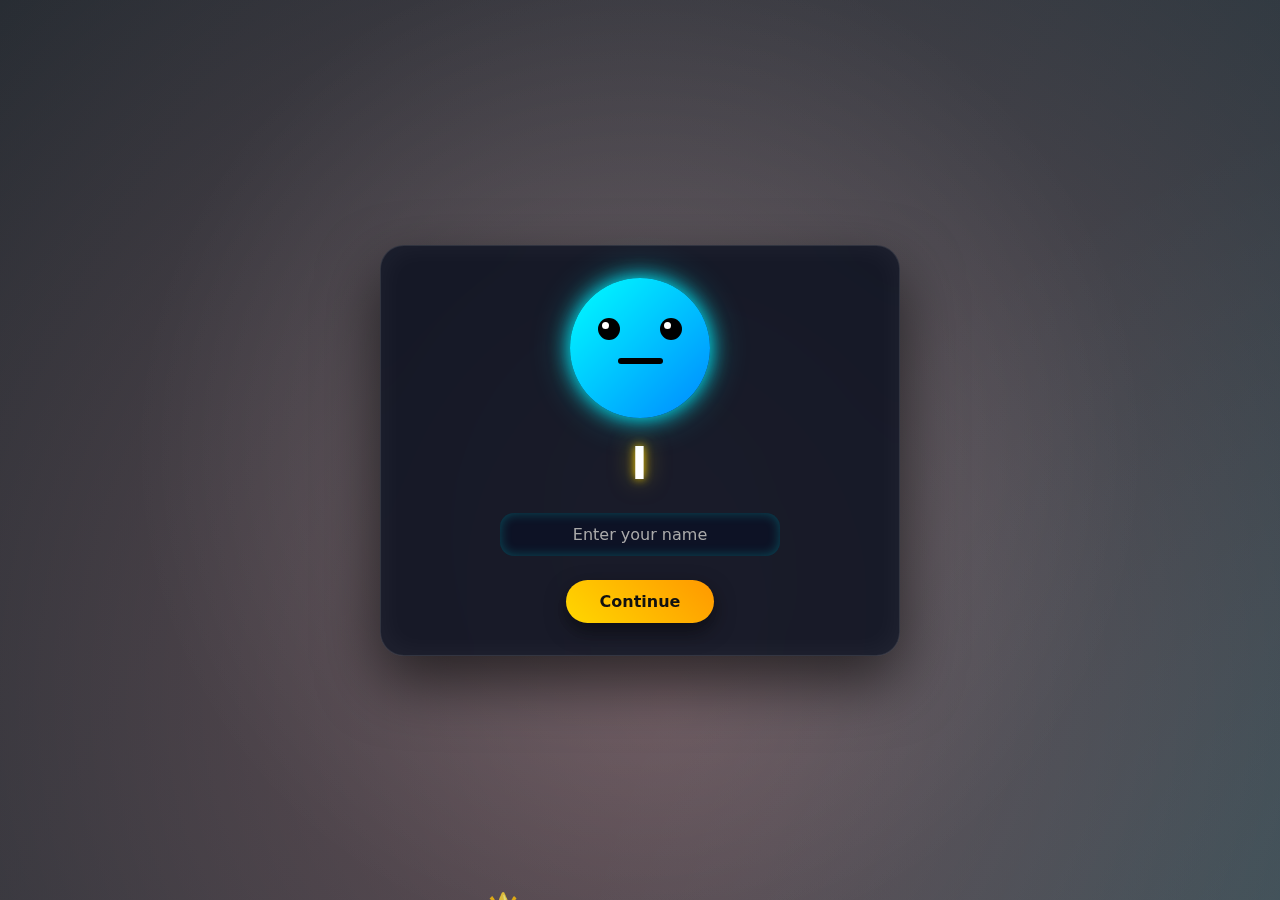
<file: index.html>
<!DOCTYPE html>
<html lang="en">
<head>
<meta charset="UTF-8">

<meta name="viewport" content="width=device-width, initial-scale=1.0">

<title>Access Portal</title>

<!-- Core Styles -->
<link rel="stylesheet" href="css/base.css">
<link rel="stylesheet" href="css/effects.css">

</head>
<body>

<div class="card ai-card">

  <!-- ROBOT FACE -->
  <div class="robot">

    <div class="eyes">
      <div class="eye"></div>
      <div class="eye"></div>
    </div>

    <div class="mouth" id="mouth"></div>

  </div>

  <!-- BOT TEXT -->
  <h1 id="botText"></h1>

  <!-- INPUT -->
  <input
    id="nameInput"
    class="input"
    placeholder="Enter your name"
    autocomplete="off"
  >

  <br>

  <!-- BUTTON -->
  <button class="btn" onclick="verify()">
    Continue
  </button>

</div>

<script src="js/core.js"></script>
<script src="js/particles.js"></script>

<script>

/* ===========================
   SECURITY SETTINGS
=========================== */

const allowedNames = [
  "pavithra",
  "pavithra andhavarapu",
  "pavitra",
  "pavi",
  "pavithra andavarapu"
];

/* ===========================
   ELEMENTS
=========================== */

const bot   = document.getElementById("botText");
const input = document.getElementById("nameInput");
const mouth = document.getElementById("mouth");
const eyes  = document.querySelectorAll(".eye");

/* ===========================
   EXPRESSIONS
=========================== */

function normal(){
  mouth.className="mouth";
}

function happy(){
  mouth.className="mouth happy";
}

function angry(){
  mouth.className="mouth angry";
}

/* ===========================
   BLINKING
=========================== */

setInterval(()=>{

  eyes.forEach(e=>e.classList.add("blink"));

  setTimeout(()=>{
    eyes.forEach(e=>e.classList.remove("blink"));
  },200);

},3500);


/* ===========================
   MESSAGE QUEUE SYSTEM
=========================== */

function speakSequence(messages){

  let totalDelay = 0;

  messages.forEach(msg=>{

    setTimeout(()=>{

      normal();
      typeText("botText", msg.text, 45);

      if(msg.face === "happy") happy();
      if(msg.face === "angry") angry();

    }, totalDelay);

    totalDelay += msg.text.length * 50 + 800;

  });

}


/* ===========================
   INTRO
=========================== */

setTimeout(()=>{

  speakSequence([
    { text:"Initializing secure channel...", face:"normal" },
    { text:"Identity verification required.", face:"normal" },
    { text:"Please enter your name.", face:"normal" }
  ]);

},600);


/* ===========================
   VERIFY
=========================== */

function verify(){

  let name = input.value
    .toLowerCase()
    .replace(/\s+/g," ")
    .replace(/[^\w\s]/g,"")
    .trim();

  // EMPTY
  if(!name){

    speakSequence([
      { text:"Input required.", face:"angry" }
    ]);

    return;
  }

  // CORRECT
  if(allowedNames.includes(name)){

    saveName(name);

    speakSequence([
      { text:"Verifying identity...", face:"normal" },
      { text:"Access granted.", face:"happy" },
      { text:"Happy Birthday Pavithra 💖", face:"happy" }
    ]);

    setTimeout(()=>{
      go("page2.html");
    },5200);

  }

  // WRONG
  else{

    speakSequence([
      { text:"Access denied.", face:"angry" },
      { text:"This experience is not for you.", face:"angry" }
    ]);

  }

}

</script>

<style>

/* ===========================
   AI CARD
=========================== */

.ai-card{
  background:rgba(10,15,30,.85);
}


/* ===========================
   ROBOT FACE
=========================== */

.robot{
  width:140px;
  height:140px;

  margin:0 auto 20px;

  background:linear-gradient(135deg,#0ff,#08f);

  border-radius:50%;

  position:relative;

  box-shadow:
    0 0 20px #00f2ff,
    0 0 40px #00f2ff55;
}

/* EYES */

.eyes{
  display:flex;
  justify-content:space-between;
  padding:40px 28px 0;
}

.eye{
  width:22px;
  height:22px;

  background:#000;

  border-radius:50%;

  position:relative;
}

.eye::after{
  content:"";
  position:absolute;

  width:7px;
  height:7px;

  background:#fff;

  border-radius:50%;

  top:4px;
  left:4px;
}

/* BLINK */

.blink{
  transform:scaleY(.1);
}

/* MOUTH */

.mouth{
  width:45px;
  height:6px;

  background:#000;

  border-radius:10px;

  margin:18px auto 0;

  transition:.3s;
}

/* HAPPY */

.mouth.happy{
  height:22px;
  border-radius:0 0 50px 50px;
}

/* ANGRY */

.mouth.angry{
  background:red;
  transform:rotate(8deg);
}

</style>

</body>
</html>
</file>
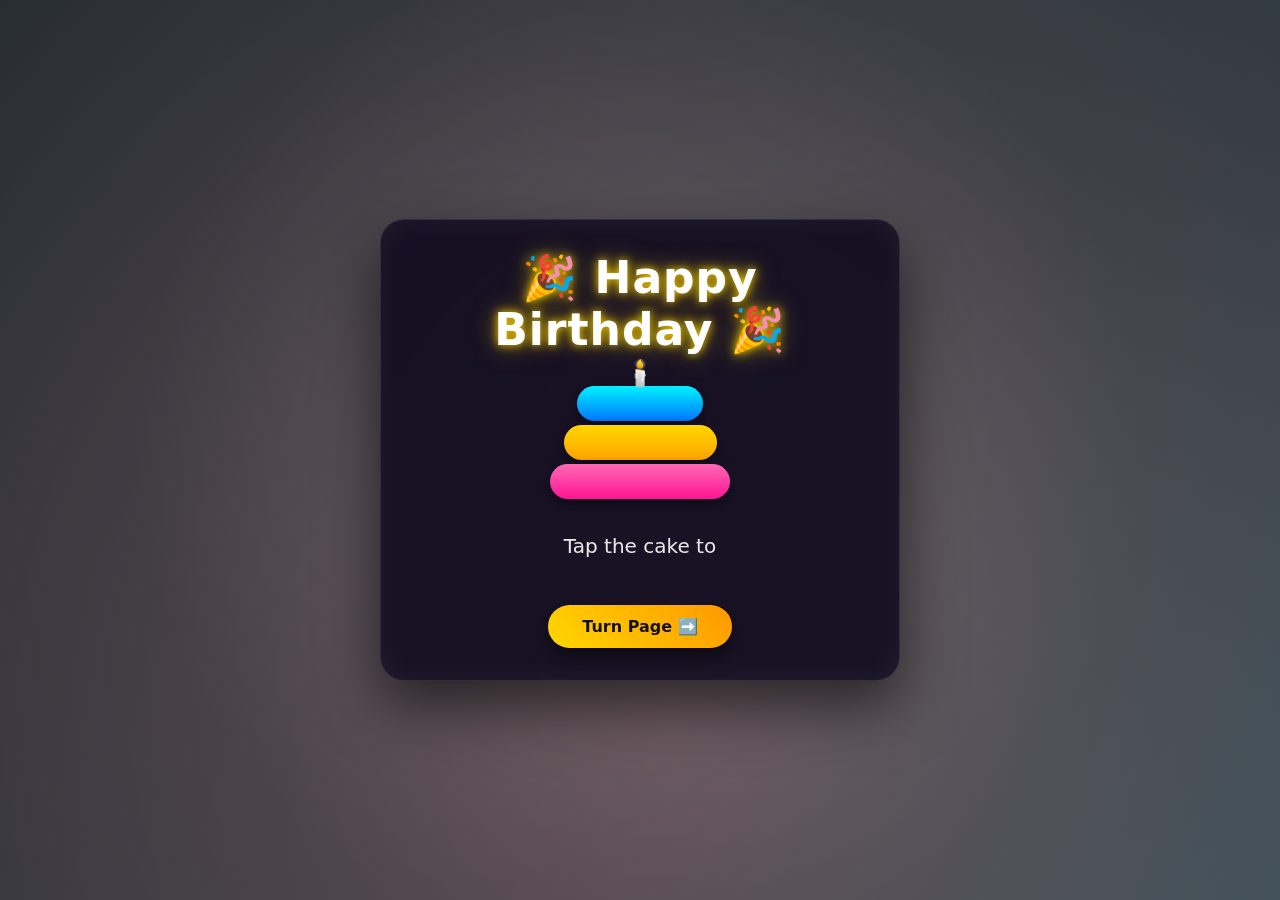
<file: page2.html>
<!DOCTYPE html>
<html lang="en">
<head>
<meta charset="UTF-8">
<meta name="viewport" content="width=device-width, initial-scale=1.0">

<title>Birthday Celebration 🎉</title>

<link rel="stylesheet" href="css/base.css">
<link rel="stylesheet" href="css/effects.css">

</head>
<body>

<!-- Festival Overlay -->
<div id="festival"></div>

<div class="card party-card">

  <h1 class="float">🎉 Happy Birthday 🎉</h1>

  <!-- 3D CAKE -->
  <div id="cake" class="cake3d">

    <div class="tier tier3"></div>
    <div class="tier tier2"></div>
    <div class="tier tier1"></div>

    <div class="candle">🕯️</div>

  </div>

  <p id="msg"></p>

  <button class="btn" onclick="go('page3.html')">
    Turn Page ➡️
  </button>

  <!-- AUDIO -->
  <audio id="song" loop preload="auto">
    <source src="audio/birthday.mpeg" type="audio/mpeg">
  </audio>

</div>

<script src="js/core.js"></script>
<script src="js/particles.js"></script>

<script>

/* TEXT */
typeText("msg","Tap the cake to start the celebration 🎂🎆",45);

const cake = document.getElementById("cake");
const fest = document.getElementById("festival");
const song = document.getElementById("song");

let playing = false;


/* AUTO PLAY WHEN RETURNING */
if(localStorage.getItem("musicAllowed") === "yes"){
  song.play().catch(()=>{});
}


/* CLICK EVENT */
cake.addEventListener("click",()=>{

  /* Allow future autoplay */
  localStorage.setItem("musicAllowed","yes");

  /* Play music */
  song.play().catch(()=>{});

  if(playing) return;
  playing = true;

  cake.classList.add("party");
  fest.classList.add("active");

  megaFireworks();
  sparkleRain();
  crackerBurst();

  setTimeout(()=>{
    fest.classList.remove("active");
    cake.classList.remove("party");
    playing=false;
  },3500);

});


/* FIREWORKS */
function megaFireworks(){

  for(let i=0;i<150;i++){

    const f=document.createElement("div");

    f.innerHTML="🎆";
    f.className="fire";

    f.style.left=Math.random()*100+"vw";
    f.style.top=Math.random()*100+"vh";

    document.body.appendChild(f);

    setTimeout(()=>f.remove(),2000);
  }
}


/* SPARKLES */
function sparkleRain(){

  for(let i=0;i<200;i++){

    const s=document.createElement("div");

    s.innerHTML="✨";
    s.className="spark";

    s.style.left=Math.random()*100+"vw";

    document.body.appendChild(s);

    setTimeout(()=>s.remove(),2500);
  }
}


/* CRACKERS */
function crackerBurst(){

  for(let i=0;i<80;i++){

    const c=document.createElement("div");

    c.innerHTML="💥";
    c.className="cracker";

    c.style.left="50%";
    c.style.top="50%";

    document.body.appendChild(c);

    setTimeout(()=>c.remove(),1500);
  }
}

</script>

<style>

/* PAGE */

.party-card{
  background:rgba(15,10,30,.9);
  overflow:hidden;
}


/* FESTIVAL OVERLAY */

#festival{
  position:fixed;
  inset:0;

  background:
    radial-gradient(circle,#ff0,#f0f,#00f);

  opacity:0;
  pointer-events:none;
  z-index:999;
}

#festival.active{
  animation:festivalGlow 3s;
}

@keyframes festivalGlow{

  0%{opacity:0;}
  30%{opacity:.6;}
  60%{opacity:.3;}
  100%{opacity:0;}
}


/* 3D CAKE */

.cake3d{
  width:180px;
  margin:30px auto;

  position:relative;
  cursor:pointer;

  transform-style:preserve-3d;
  transition:.4s;
}


/* TIERS */

.tier{
  width:100%;
  height:35px;

  border-radius:18px;
  margin:4px 0;

  box-shadow:0 5px 15px #0007;
}


/* Bottom */
.tier1{
  background:linear-gradient(#ff69b4,#ff1493);
}


/* Middle */
.tier2{
  width:85%;
  margin:4px auto;

  background:linear-gradient(#ffd700,#ffa500);
}


/* Top */
.tier3{
  width:70%;
  margin:4px auto;

  background:linear-gradient(#00f2ff,#0077ff);
}


/* Candle */

.candle{
  font-size:26px;

  position:absolute;

  top:-28px;
  left:50%;

  transform:translateX(-50%);

  animation:flicker 1s infinite;
}

@keyframes flicker{
  0%,100%{opacity:1;}
  50%{opacity:.6;}
}


/* PARTY MODE */

.party{
  animation:cakeDance 2s ease;
}

@keyframes cakeDance{

  0%{transform:scale(1) rotate(0);}
  25%{transform:scale(1.3) rotate(12deg);}
  50%{transform:scale(1.4) rotate(-12deg);}
  75%{transform:scale(1.3) rotate(8deg);}
  100%{transform:scale(1) rotate(0);}
}


/* FIREWORK */

.fire{
  position:fixed;
  font-size:26px;

  animation:firework 2s ease-out;
}

@keyframes firework{

  from{
    transform:scale(.5);
    opacity:1;
  }

  to{
    transform:scale(2);
    opacity:0;
  }
}


/* SPARK */

.spark{
  position:fixed;
  top:-20px;

  font-size:18px;

  animation:sparkFall 2.5s linear;
}

@keyframes sparkFall{

  to{
    transform:translateY(120vh);
    opacity:0;
  }
}


/* CRACKER */

.cracker{
  position:fixed;
  font-size:22px;

  animation:cracker 1.5s ease-out;
}

@keyframes cracker{

  from{
    transform:scale(.5);
    opacity:1;
  }

  to{
    transform:
      translate(
        (Math.random()*400-200)px,
        (Math.random()*400-200)px
      )
      scale(2);

    opacity:0;
  }
}

</style>

</body>
</html>
</file>
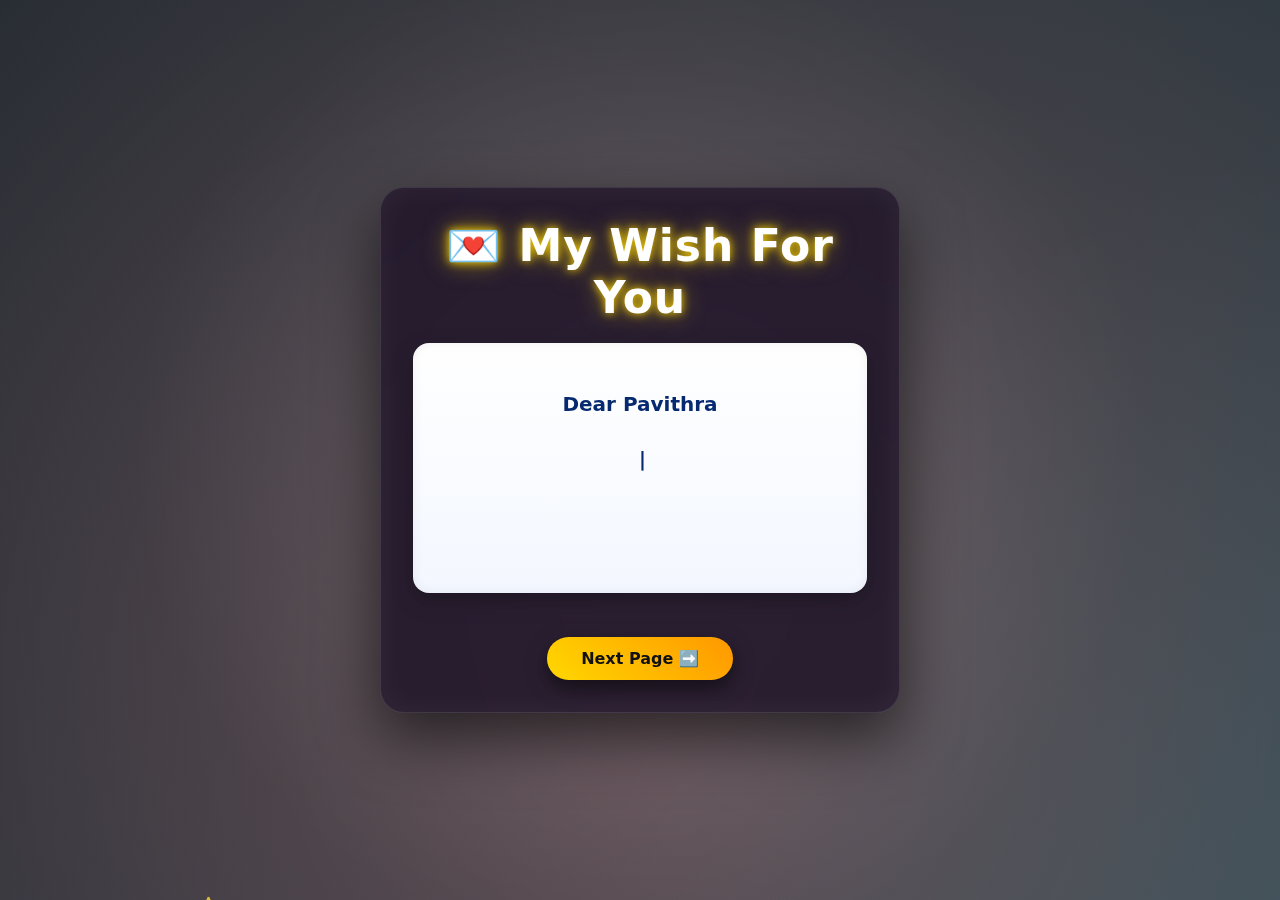
<file: page3.html>
<!DOCTYPE html>
<html lang="en">
<head>
<meta charset="UTF-8">

<meta name="viewport" content="width=device-width, initial-scale=1.0">

<title>My Wish 💌</title>

<!-- Core Styles -->
<link rel="stylesheet" href="css/base.css">
<link rel="stylesheet" href="css/effects.css">

<!-- Google Font (Handwriting Style) -->
<link href="https://fonts.googleapis.com/css2?family=Pacifico&display=swap" rel="stylesheet">

</head>
<body>

<div class="card letter-card">

  <!-- Title -->
  <h1>💌 My Wish For You</h1>

  <!-- Letter Area -->
  <div class="paper">

    <p id="letterText"></p>

    <span class="cursor">|</span>

  </div>

  <!-- Button -->
  <button class="btn" onclick="go('page4.html')">
    Next Page ➡️
  </button>

</div>

<script src="js/core.js"></script>
<script src="js/particles.js"></script>

<script>

/* ===========================
   LETTER CONTENT
=========================== */

const name = getName() || "Pavithra";

const letter = `
Dear ${name},

On this special day, I wish you
endless happiness, peace,
and beautiful moments.

May every dream of yours
turn into reality.

May your smile always shine,
and your heart stay strong.

You deserve the best in life.

Happy Birthday 💖✨
`;

// Type letter
typeText("letterText", letter, 45);

</script>

<style>

/* ===========================
   LETTER DESIGN
=========================== */

.letter-card{
  background:rgba(30,20,40,.85);
}

/* Paper Effect */
.paper{
  background:linear-gradient(#ffffff,#f3f7ff);

  /* STRONG BLUE INK */
  color:#062a6f;          /* Deep royal blue */
  font-weight:700;       /* Bold */

  /* Remove blur completely */
  text-shadow:none;

  padding:26px 22px;
  margin:20px 0;

  border-radius:16px;

  box-shadow:
    inset 0 0 12px #0001,
    0 8px 22px #0004;

  font-family:"Pacifico",cursive;

  font-size:19px;

  line-height:2;

  position:relative;

  min-height:250px;

  animation:paperIn 1s ease;
}

/* Paper Entry */
@keyframes paperIn{
  from{
    opacity:0;
    transform:scale(.9) rotateX(15deg);
  }
  to{
    opacity:1;
    transform:scale(1) rotateX(0);
  }
}

/* Cursor */
.cursor{
  display:inline-block;
  margin-left:5px;

  color:#062a6f;

  font-weight:700;

  animation:blink 1s infinite;
}

@keyframes blink{
  0%,50%{opacity:1;}
  51%,100%{opacity:0;}
}

</style>

</body>
</html>
</file>
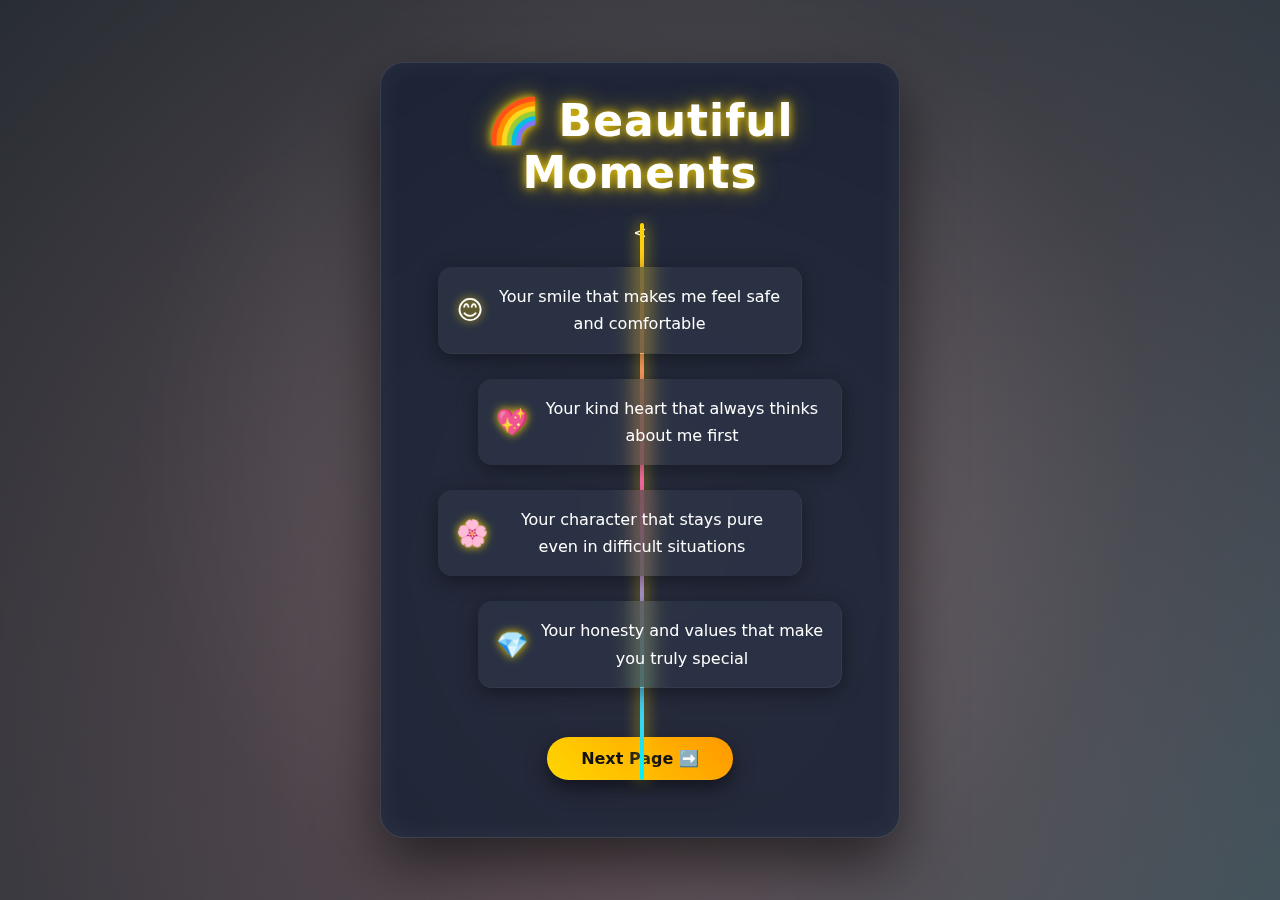
<file: page4.html>
<!DOCTYPE html>
<html lang="en">
<head>
<meta charset="UTF-8">

<meta name="viewport" content="width=device-width, initial-scale=1.0">

<title>Our Memories 🌈</title>

<!-- Core Styles -->
<link rel="stylesheet" href="css/base.css">
<link rel="stylesheet" href="css/effects.css">

</head>
<body>

<div class="card memory-card">

  <!-- Title -->
  <h1>🌈 Beautiful Moments</h1>

  <!-- Timeline -->
  <div class="timeline">

    <<div class="memory">
  <span>😊</span>
  <p>Your smile that makes me feel safe and comfortable</p>
</div>

<div class="memory">
  <span>💖</span>
  <p>Your kind heart that always thinks about me first</p>
</div>

<div class="memory">
  <span>🌸</span>
  <p>Your character that stays pure even in difficult situations</p>
</div>

<div class="memory">
  <span>💎</span>
  <p>Your honesty and values that make you truly special</p>
</div>




  <!-- Button -->
  <button class="btn" onclick="go('page5.html')">
    Next Page ➡️
  </button>

</div>

<script src="js/core.js"></script>
<script src="js/particles.js"></script>

<style>

/* ===========================
   MEMORY PAGE DESIGN
=========================== */

.memory-card{
  background:rgba(20,30,50,.8);
}

/* Timeline */
.timeline{
  margin:25px 0;
  position:relative;
}

/* Vertical Line */
.timeline::before{
  content:"";
  position:absolute;
  left:50%;
  top:0;
  bottom:0;

  width:4px;

  background:linear-gradient(#ffd700,#ff69b4,#00f2ff);

  border-radius:10px;

  box-shadow:0 0 15px gold;
}

/* Memory Box */
.memory{
  width:80%;
  margin:25px auto;

  padding:16px 18px;

  background:rgba(255,255,255,.08);

  border-radius:14px;

  backdrop-filter:blur(10px);

  box-shadow:0 5px 20px #0006;

  display:flex;
  align-items:center;
  gap:12px;

  animation:slideIn 1s ease both;
}

/* Alternate Left/Right */
.memory:nth-child(even){
  transform:translateX(20px);
}

.memory:nth-child(odd){
  transform:translateX(-20px);
}

/* Emoji */
.memory span{
  font-size:26px;
  filter:drop-shadow(0 0 5px gold);
}

/* Text */
.memory p{
  margin:0;
  font-size:16px;
  color:#fff;
}

/* Entry Animation */
@keyframes slideIn{
  from{
    opacity:0;
    transform:translateY(30px) scale(.9);
  }
  to{
    opacity:1;
    transform:translateY(0) scale(1);
  }
}

/* Stagger Effect */
.memory:nth-child(1){animation-delay:.2s;}
.memory:nth-child(2){animation-delay:.4s;}
.memory:nth-child(3){animation-delay:.6s;}
.memory:nth-child(4){animation-delay:.8s;}
.memory:nth-child(5){animation-delay:1s;}

</style>

</body>
</html>
</file>
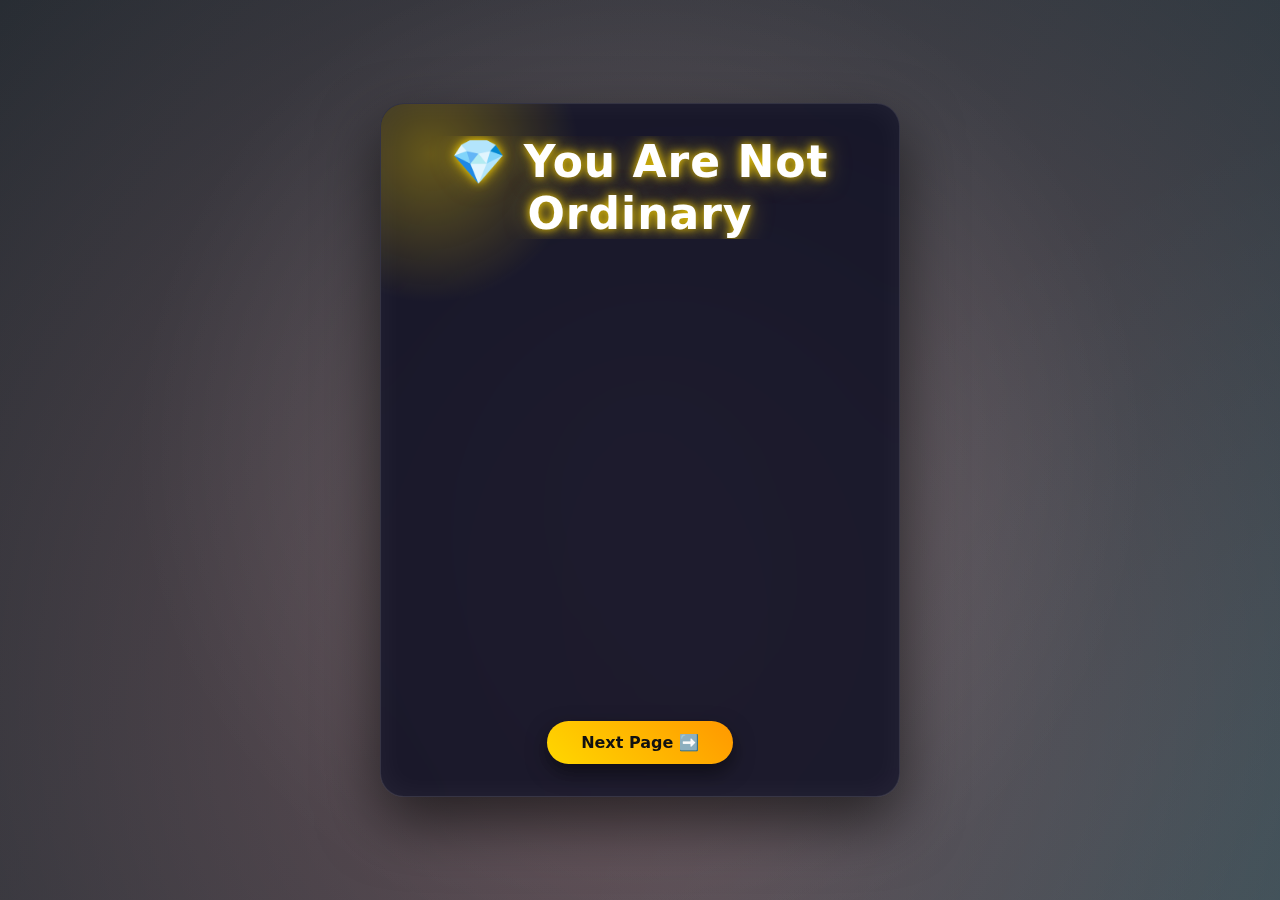
<file: page5.html>
<!DOCTYPE html>
<html lang="en">
<head>
<meta charset="UTF-8">

<meta name="viewport" content="width=device-width, initial-scale=1.0">

<title>You Are Powerful 💎</title>

<!-- Core Styles -->
<link rel="stylesheet" href="css/base.css">
<link rel="stylesheet" href="css/effects.css">

</head>
<body>

<div class="card hero-card">

  <!-- Spotlight -->
  <div class="spotlight"></div>

  <!-- Title -->
  <h1 class="shine">💎 You Are Not Ordinary</h1>

  <!-- Lines -->
  <div class="power-lines">

    <p>🔥 You are brave</p>
    <p>💪 You are courageous</p>
    <p>👑 You are strong</p>
    <p>✨ You are unique</p>
    <p>🌟 You are so special</p>
    <p>💖 I’m proud of you</p>

  </div>

  <!-- Button -->
  <button class="btn" onclick="go('page6.html')">
    Next Page ➡️
  </button>

</div>

<script src="js/core.js"></script>
<script src="js/particles.js"></script>

<style>

/* ===========================
   HERO PAGE DESIGN
=========================== */

.hero-card{
  background:rgba(15,15,35,.85);
  overflow:hidden;
  position:relative;
}

/* Moving Spotlight */
.spotlight{
  position:absolute;
  width:300px;
  height:300px;

  background:
    radial-gradient(circle,#ffd70055,transparent 70%);

  top:-100px;
  left:-100px;

  animation:lightMove 10s infinite alternate;

  pointer-events:none;
}

@keyframes lightMove{
  from{
    transform:translate(0,0);
  }
  to{
    transform:translate(250px,350px);
  }
}

/* Shining Title */
.shine{
  position:relative;
  overflow:hidden;
}

.shine::after{
  content:"";
  position:absolute;
  top:0;
  left:-100%;

  width:100%;
  height:100%;

  background:
    linear-gradient(
      120deg,
      transparent,
      rgba(255,255,255,.6),
      transparent
    );

  animation:shine 3s infinite;
}

@keyframes shine{
  from{left:-100%;}
  to{left:100%;}
}

/* Power Lines */
.power-lines{
  margin:25px 0;
}

/* Individual Line */
.power-lines p{
  background:rgba(255,255,255,.07);

  padding:12px 16px;
  margin:12px 0;

  border-radius:14px;

  backdrop-filter:blur(6px);

  box-shadow:0 4px 15px #0006;

  opacity:0;

  animation:popIn .8s ease forwards;
}

/* Stagger Animation */
.power-lines p:nth-child(1){animation-delay:.2s;}
.power-lines p:nth-child(2){animation-delay:.4s;}
.power-lines p:nth-child(3){animation-delay:.6s;}
.power-lines p:nth-child(4){animation-delay:.8s;}
.power-lines p:nth-child(5){animation-delay:1s;}
.power-lines p:nth-child(6){animation-delay:1.2s;}

/* Pop Effect */
@keyframes popIn{
  from{
    transform:scale(.7) translateY(20px);
    opacity:0;
  }
  to{
    transform:scale(1) translateY(0);
    opacity:1;
  }
}

</style>

</body>
</html>
</file>
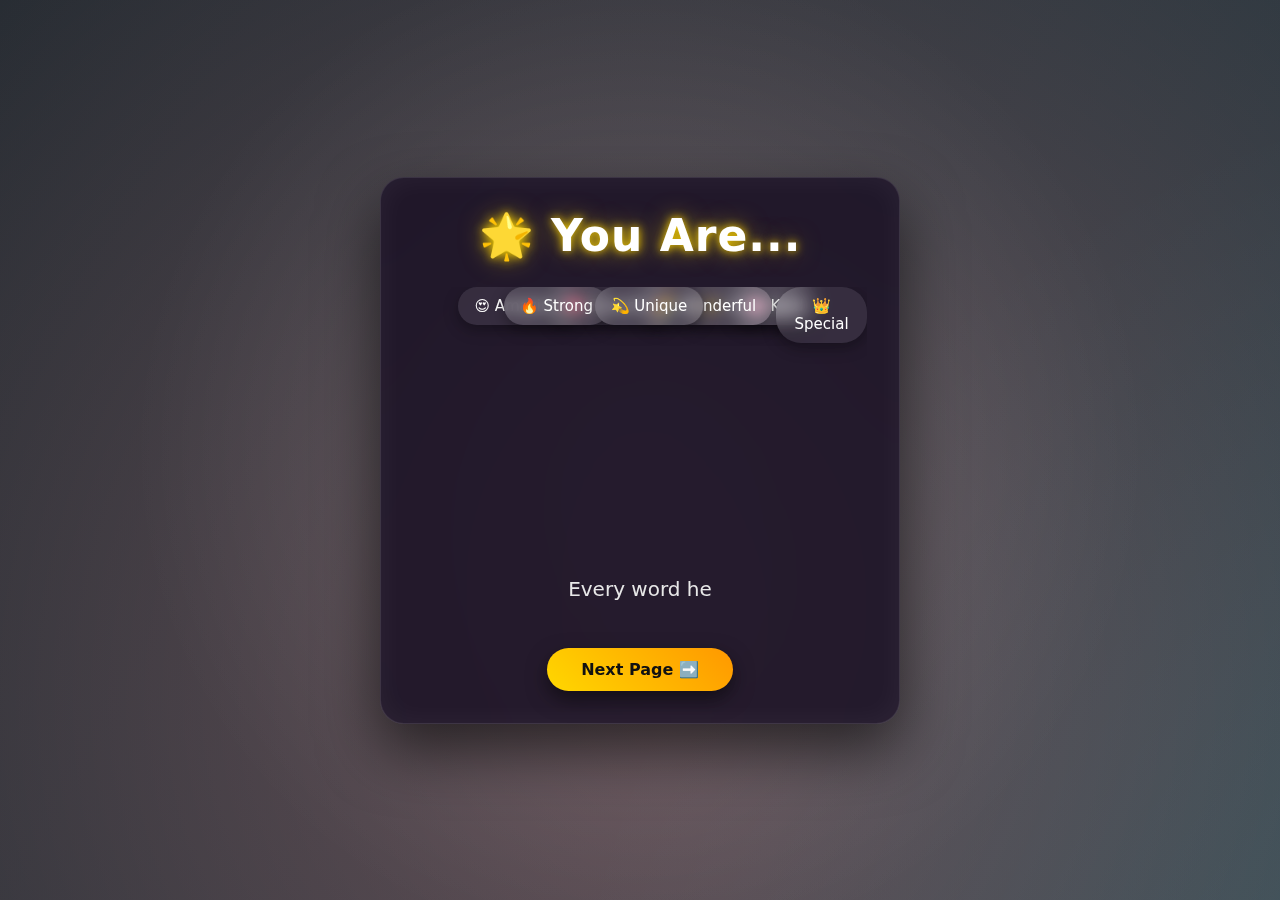
<file: page7.html>
<!DOCTYPE html>
<html lang="en">
<head>
<meta charset="UTF-8">

<meta name="viewport" content="width=device-width, initial-scale=1.0">

<title>You Are Amazing 🌟</title>

<!-- Core Styles -->
<link rel="stylesheet" href="css/base.css">
<link rel="stylesheet" href="css/effects.css">

</head>
<body>

<div class="card smile-card">

  <!-- Title -->
  <h1>🌟 You Are...</h1>

  <!-- Compliment Bubbles -->
  <div class="bubble-area">

    <div class="bubble">😍 Amazing</div>
    <div class="bubble">✨ Talented</div>
    <div class="bubble">💖 Beautiful</div>
    <div class="bubble">🌸 Kind</div>
    <div class="bubble">🔥 Strong</div>
    <div class="bubble">🌈 Wonderful</div>
    <div class="bubble">👑 Special</div>
    <div class="bubble">💫 Unique</div>

  </div>

  <!-- Message -->
  <p id="note"></p>

  <!-- Button -->
  <button class="btn" onclick="go('page8.html')">
    Next Page ➡️
  </button>

</div>

<script src="js/core.js"></script>
<script src="js/particles.js"></script>

<script>

/* ===========================
   PAGE LOGIC
=========================== */

typeText(
  "note",
  "Every word here is true about you 💖",
  50
);

</script>

<style>

/* ===========================
   SMILE PAGE DESIGN
=========================== */

.smile-card{
  background:rgba(25,15,35,.85);
}

/* Bubble Area */
.bubble-area{
  position:relative;

  height:260px;

  margin:25px 0;

  overflow:hidden;
}

/* Bubble Style */
.bubble{
  position:absolute;

  padding:10px 16px;

  background:rgba(255,255,255,.12);

  border-radius:25px;

  backdrop-filter:blur(8px);

  font-size:15px;
  font-weight:500;

  box-shadow:0 5px 15px #0005;

  animation:floatBubble 8s linear infinite;

  cursor:default;
}

/* Individual Positions */
.bubble:nth-child(1){left:10%; animation-delay:0s;}
.bubble:nth-child(2){left:60%; animation-delay:1s;}
.bubble:nth-child(3){left:30%; animation-delay:2s;}
.bubble:nth-child(4){left:70%; animation-delay:3s;}
.bubble:nth-child(5){left:20%; animation-delay:4s;}
.bubble:nth-child(6){left:50%; animation-delay:5s;}
.bubble:nth-child(7){left:80%; animation-delay:6s;}
.bubble:nth-child(8){left:40%; animation-delay:7s;}

/* Floating Animation */
@keyframes floatBubble{
  from{
    bottom:-60px;
    opacity:0;
    transform:scale(.7);
  }
  20%{
    opacity:1;
  }
  to{
    bottom:280px;
    opacity:0;
    transform:scale(1.1);
  }
}

/* Hover Effect */
.bubble:hover{
  background:rgba(255,215,0,.25);
  transform:scale(1.2);
  box-shadow:0 0 20px gold;
}

</style>

</body>
</html>
</file>
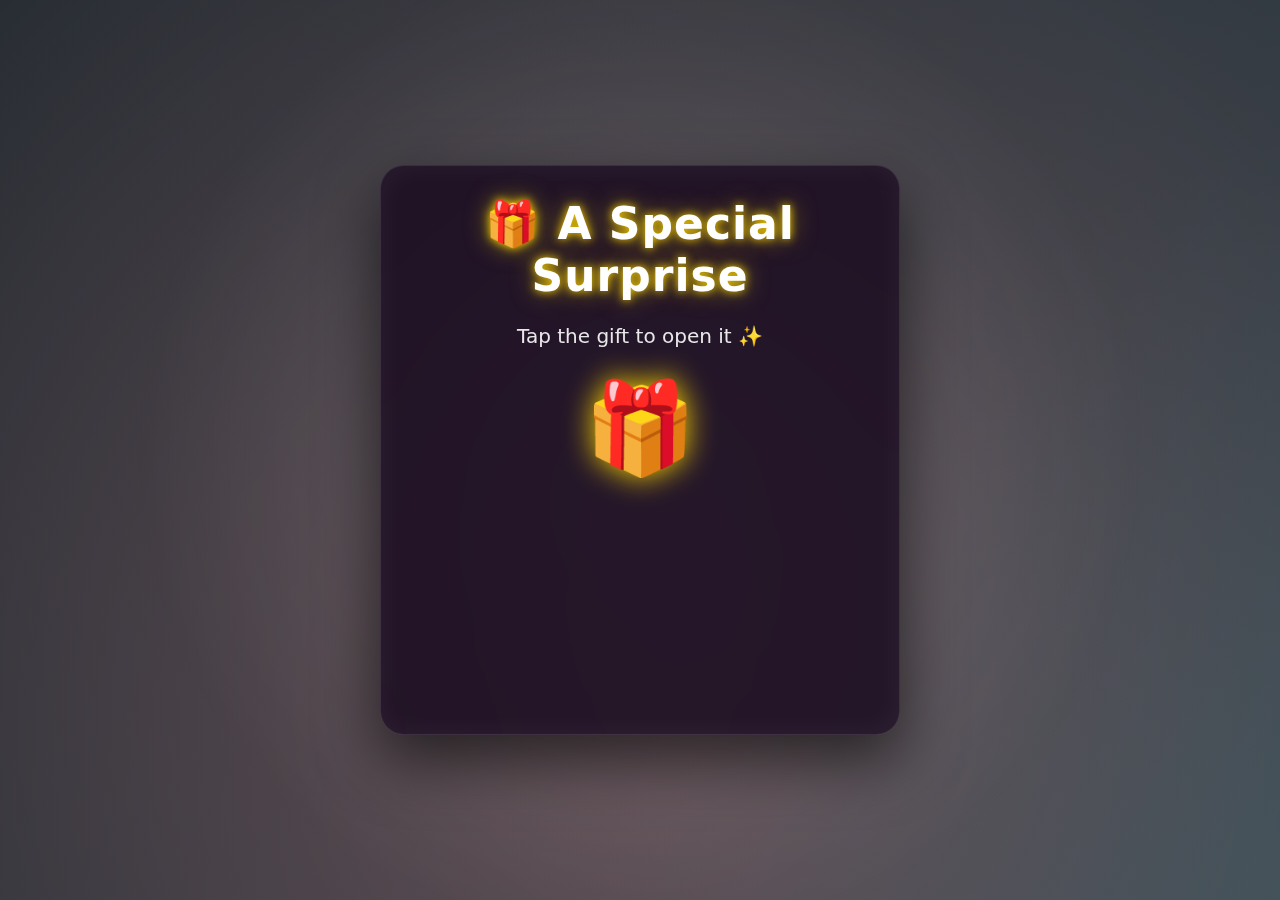
<file: page8.html>
<!DOCTYPE html>
<html lang="en">
<head>
<meta charset="UTF-8">

<meta name="viewport" content="width=device-width, initial-scale=1.0">

<title>Surprise 🎁</title>

<!-- Core Styles -->
<link rel="stylesheet" href="css/base.css">
<link rel="stylesheet" href="css/effects.css">

</head>
<body>

<div class="card gift-card">

  <!-- Title -->
  <h1>🎁 A Special Surprise</h1>

  <p>Tap the gift to open it ✨</p>

  <!-- Gift Box -->
  <div id="giftBox" class="gift">
    🎁
  </div>

  <!-- IMAGE (Hidden First) -->
  <img
    id="surpriseImg"
    src="images/surprise.jpeg"
    alt="Special Memory"
    class="hidden-img"
  >

  <!-- Button -->
  <button id="nextBtn"
          class="btn"
          style="display:none"
          onclick="go('page9.html')">
    Final Page ➡️
  </button>

</div>

<script src="js/core.js"></script>
<script src="js/particles.js"></script>

<script>

/* ===========================
   SURPRISE LOGIC
=========================== */

const gift = document.getElementById("giftBox");
const next = document.getElementById("nextBtn");
const img  = document.getElementById("surpriseImg");

let opened = false;

gift.addEventListener("click", ()=>{

  if(opened) return;

  opened = true;

  // Shake before open
  gift.classList.add("shake");

  setTimeout(()=>{

    gift.classList.remove("shake");

    // Open Effect
    gift.innerHTML = "✨🎉✨";

    gift.classList.add("open");

    // Show Image
    img.classList.add("show-img");

    // Show Button
    setTimeout(()=>{
      fadeIn(next,500);
    },800);

    // Fireworks
    explode();

  },600);

});


/* Firework Effect */
function explode(){

  for(let i=0;i<50;i++){

    const p = document.createElement("div");

    p.innerHTML =
      ["✨","💖","🎊","🌟","💫"]
      [Math.floor(Math.random()*5)];

    p.style.position="fixed";

    p.style.left = "50%";
    p.style.top  = "45%";

    p.style.fontSize = 14 + Math.random()*24 + "px";

    p.style.animation = "boom 1.2s ease-out";

    document.body.appendChild(p);

    setTimeout(()=>p.remove(),1200);
  }
}

</script>

<style>

/* ===========================
   SURPRISE PAGE DESIGN
=========================== */

.gift-card{
  background:rgba(25,10,30,.85);
}


/* Gift Box */

.gift{
  font-size:90px;

  margin:22px 0; /* Reduced space */

  cursor:pointer;

  filter:drop-shadow(0 0 15px gold);

  transition:.3s;

  animation:pulse 2s infinite;
}

/* Pulse */
@keyframes pulse{
  0%,100%{transform:scale(1);}
  50%{transform:scale(1.15);}
}

/* Shake */
.shake{
  animation:shake .6s;
}

@keyframes shake{
  0%{transform:rotate(0);}
  25%{transform:rotate(5deg);}
  50%{transform:rotate(-5deg);}
  75%{transform:rotate(5deg);}
  100%{transform:rotate(0);}
}

/* Open Glow */
.open{
  filter:
    drop-shadow(0 0 25px gold)
    drop-shadow(0 0 50px pink);
}


/* IMAGE */

.hidden-img{
  width:100%;
  max-width:240px;

  margin:12px auto;

  border-radius:16px;

  box-shadow:0 8px 25px #0008;

  opacity:0;
  transform:scale(.7);

  transition:.8s ease;

  display:block;
}

/* Show Image */
.show-img{
  opacity:1;
  transform:scale(1);
}


/* Explosion */

@keyframes boom{
  from{
    transform:translate(0,0) scale(.5);
    opacity:1;
  }
  to{
    transform:
      translate(
        (Math.random()*220-110)px,
        (Math.random()*220-110)px
      )
      scale(1.6);

    opacity:0;
  }
}

</style>

</body>
</html>
</file>
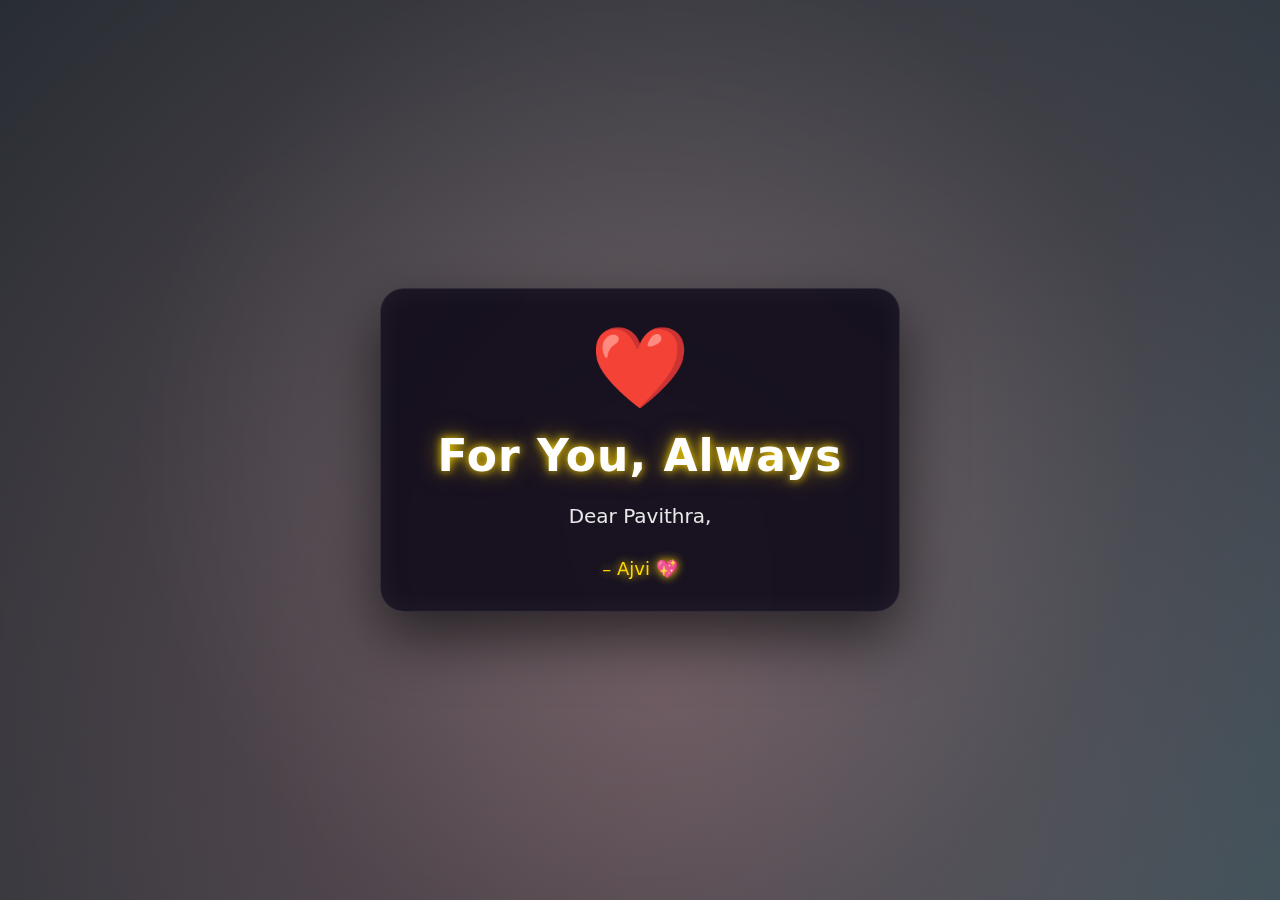
<file: page9.html>
<!DOCTYPE html>
<html lang="en">
<head>
<meta charset="UTF-8">

<meta name="viewport" content="width=device-width, initial-scale=1.0">

<title>Always With You ❤️</title>

<!-- Core Styles -->
<link rel="stylesheet" href="css/base.css">
<link rel="stylesheet" href="css/effects.css">

</head>
<body>

<div class="card end-card">

  <!-- Heart -->
  <div class="heart">❤️</div>

  <!-- Message -->
  <h1>For You, Always</h1>

  <p id="finalMsg"></p>

  <!-- Signature -->
  <div class="sign">
    – Ajvi 💖
  </div>

</div>

<script src="js/core.js"></script>
<script src="js/particles.js"></script>

<script>

/* ===========================
   FINAL MESSAGE
=========================== */

const name = getName() || "Pavithra";

const message = `
Dear ${name},

May your life be full of smiles,
dreams, and beautiful moments.

Never forget how special you are.

I only wish for your happiness,
with me or without me.

As long as you smile,
that is enough for me 💖

This is just for you.
`;

typeText("finalMsg", message, 42);

</script>

<style>

/* ===========================
   FINAL PAGE DESIGN
=========================== */

.end-card{
  background:rgba(15,10,25,.9);
}

/* Heart Animation */
.heart{
  font-size:80px;
  margin-bottom:15px;

  animation:beat 1.5s infinite;
}

@keyframes beat{
  0%,100%{transform:scale(1);}
  50%{transform:scale(1.3);}
}

/* Signature */
.sign{
  margin-top:25px;

  font-size:18px;
  font-weight:500;

  color:gold;

  text-shadow:0 0 10px gold;
}

</style>

</body>
</html>
</file>
<file: css/base.css>
/* RESET */
*{
  margin:0;
  padding:0;
  box-sizing:border-box;
  font-family:"Segoe UI",system-ui,sans-serif;
}

/* BODY */
body{
  min-height:100vh;
  display:flex;
  justify-content:center;
  align-items:center;
  background:#05070f;
  color:#fff;
  overflow:hidden;
}

/* MAIN CARD (GLASS UI) */
.card{
  width:90%;
  max-width:520px;
  padding:32px;
  text-align:center;

  background:rgba(18,22,40,0.78);
  backdrop-filter:blur(18px);

  border-radius:24px;
  border:1px solid rgba(255,255,255,0.12);

  box-shadow:
    0 25px 60px rgba(0,0,0,.6),
    inset 0 0 30px rgba(255,255,255,.05);

  animation:cardIn .9s ease;
}

@keyframes cardIn{
  from{
    opacity:0;
    transform:translateY(40px) scale(.9);
  }
  to{
    opacity:1;
    transform:translateY(0) scale(1);
  }
}

/* TITLES */
h1{
  font-size:clamp(26px,6vw,44px);
  letter-spacing:1px;
  margin-bottom:10px;

  text-shadow:
    0 0 10px gold,
    0 0 25px rgba(255,215,0,.5);
}

/* PARAGRAPH (DEFAULT) */
p{
  font-size:clamp(16px,4vw,20px);
  line-height:1.7;

  /* Softer white for normal pages */
  color:#e8e8e8;

  margin:18px 0;
}

/* LETTER PAGE OVERRIDE */
.paper p{
  color:#062a6f;        /* Deep blue ink */
  font-weight:700;
}

/* BUTTON */
.btn{
  margin-top:24px;
  padding:12px 34px;

  border:none;
  border-radius:28px;

  background:linear-gradient(45deg,#ffd700,#ff9800);
  color:#111;

  font-size:16px;
  font-weight:600;

  cursor:pointer;
  transition:.3s ease;

  box-shadow:0 8px 20px rgba(0,0,0,.5);
}

.btn:hover{
  transform:scale(1.12);
  box-shadow:0 0 25px gold;
}

/* INPUT */
.input{
  width:80%;
  max-width:280px;

  padding:12px 14px;
  margin-top:14px;

  border:none;
  border-radius:14px;

  background:#0d1225;
  color:#fff;

  outline:none;
  text-align:center;

  font-size:16px;

  box-shadow:inset 0 0 12px rgba(0,255,255,.25);
}

.input::placeholder{
  color:#aaa;
}

/* FLOAT */
.float{
  animation:float 3s ease-in-out infinite alternate;
}

@keyframes float{
  from{transform:translateY(0);}
  to{transform:translateY(-16px);}
}
</file>
<file: css/effects.css>
/* ANIMATED GRADIENT BACKGROUND */

body::before{
  content:"";
  position:fixed;
  inset:0;

  background:
    radial-gradient(circle at 20% 30%,#ff9a9e55,transparent 45%),
    radial-gradient(circle at 80% 70%,#a18cd155,transparent 45%),
    radial-gradient(circle at 50% 50%,#00f2ff22,transparent 55%),
    linear-gradient(120deg,#0f2027,#203a43,#2c5364);

  background-size:260% 260%;
  animation:bgFlow 28s infinite alternate;

  z-index:-4;
}

@keyframes bgFlow{
  from{background-position:0% 50%;}
  to{background-position:100% 50%;}
}

/* LIGHT GLOW LAYER */

body::after{
  content:"";
  position:fixed;
  inset:0;

  background:
    radial-gradient(circle at center,#ffffff22,transparent 65%);

  z-index:-3;
}

/* PARTICLE CONTAINER */

#particles{
  position:fixed;
  inset:0;
  pointer-events:none;
  z-index:-2;
}
</file>
